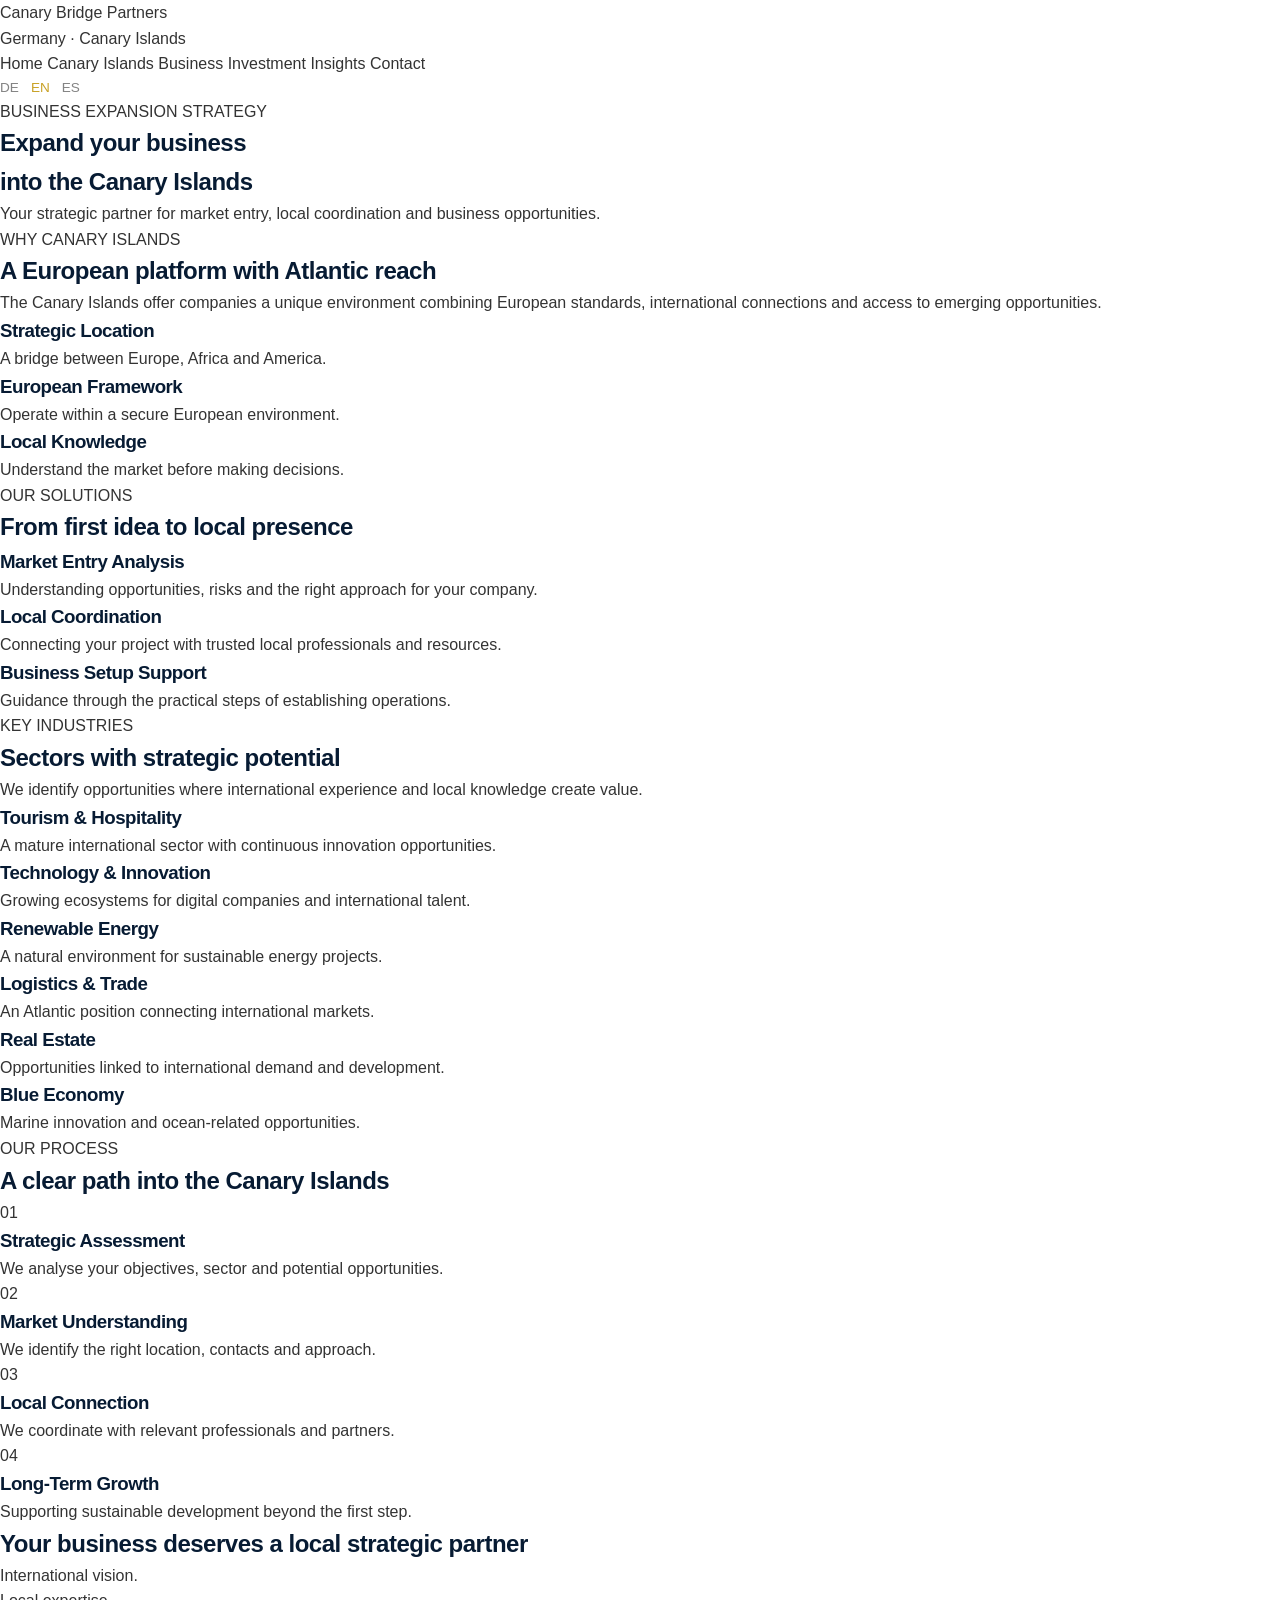
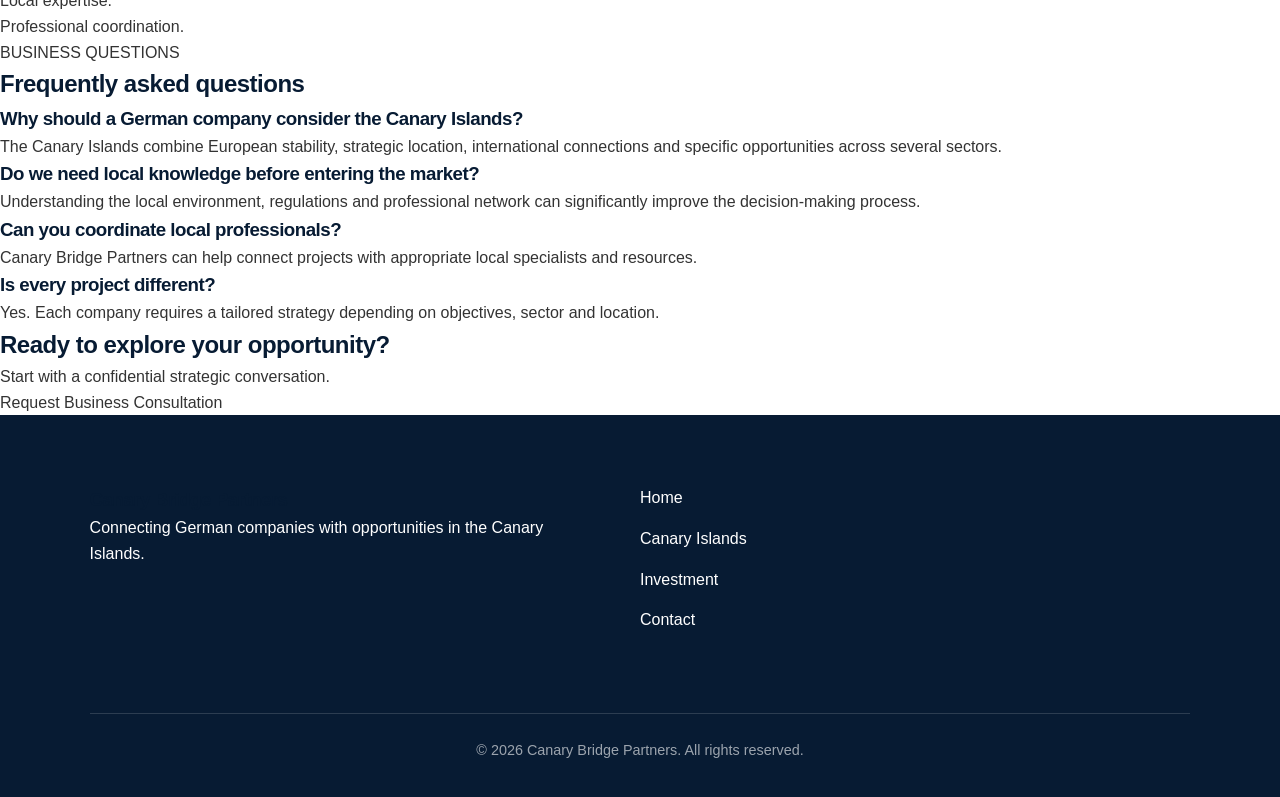
<file: business.html>
<!DOCTYPE html>

<html lang="en">


<head>

<meta charset="UTF-8">

<meta name="viewport" content="width=device-width, initial-scale=1.0">


<title>
Business Expansion | Canary Bridge Partners
</title>


<meta name="description" content="
Strategic support for German companies expanding into the Canary Islands.
">


<link rel="stylesheet" href="styles.css">


</head>



<body>



<header class="main-header">


<div class="logo-area">

<div class="logo">
Canary Bridge Partners
</div>


<div class="tagline">
Germany · Canary Islands
</div>


</div>




<nav class="main-nav">


<a href="index.html">
Home
</a>


<a href="canary-islands.html">
Canary Islands
</a>


<a href="business.html">
Business
</a>


<a href="investment.html">
Investment
</a>


<a href="insights.html">
Insights
</a>


<a href="contact.html">
Contact
</a>


</nav>




<div class="language-selector">

<span>
DE
</span>

<span class="active">
EN
</span>

<span>
ES
</span>


</div>


</header>








<!-- BUSINESS HERO -->


<section class="internal-hero business-hero">


<div class="internal-overlay"></div>


<div class="internal-content">


<p class="hero-label">
BUSINESS EXPANSION STRATEGY
</p>


<h1>

Expand your business
<br>
into the Canary Islands

</h1>


<p>

Your strategic partner for market entry, local coordination and business opportunities.

</p>


</div>


</section>








<!-- INTRO -->


<section class="strategic-intro">


<div class="section-header">


<p class="section-label">
WHY CANARY ISLANDS
</p>


<h2>

A European platform with Atlantic reach

</h2>


<p>

The Canary Islands offer companies a unique environment combining European standards, international connections and access to emerging opportunities.

</p>


</div>






<div class="advantages-grid">



<div class="advantage-card">

<h3>
Strategic Location
</h3>

<p>
A bridge between Europe, Africa and America.
</p>

</div>




<div class="advantage-card">

<h3>
European Framework
</h3>

<p>
Operate within a secure European environment.
</p>

</div>




<div class="advantage-card">

<h3>
Local Knowledge
</h3>

<p>
Understand the market before making decisions.
</p>

</div>



</div>



</section>








<!-- SOLUTIONS -->


<section class="solutions-business">


<div class="section-header">


<p class="section-label">
OUR SOLUTIONS
</p>


<h2>

From first idea to local presence

</h2>


</div>





<div class="solution-grid">



<div class="solution">

<h3>
Market Entry Analysis
</h3>


<p>
Understanding opportunities, risks and the right approach for your company.
</p>

</div>




<div class="solution">

<h3>
Local Coordination
</h3>


<p>
Connecting your project with trusted local professionals and resources.
</p>

</div>




<div class="solution">

<h3>
Business Setup Support
</h3>


<p>
Guidance through the practical steps of establishing operations.
</p>

</div>



</div>


</section>
  <!-- BUSINESS SECTORS -->


<section class="business-sectors">


<div class="section-header">


<p class="section-label">
KEY INDUSTRIES
</p>


<h2>
Sectors with strategic potential
</h2>


<p>
We identify opportunities where international experience and local knowledge create value.
</p>


</div>





<div class="industry-grid">



<div class="industry-card">

<h3>
Tourism & Hospitality
</h3>

<p>
A mature international sector with continuous innovation opportunities.
</p>

</div>




<div class="industry-card">

<h3>
Technology & Innovation
</h3>

<p>
Growing ecosystems for digital companies and international talent.
</p>

</div>




<div class="industry-card">

<h3>
Renewable Energy
</h3>

<p>
A natural environment for sustainable energy projects.
</p>

</div>




<div class="industry-card">

<h3>
Logistics & Trade
</h3>

<p>
An Atlantic position connecting international markets.
</p>

</div>




<div class="industry-card">

<h3>
Real Estate
</h3>

<p>
Opportunities linked to international demand and development.
</p>

</div>




<div class="industry-card">

<h3>
Blue Economy
</h3>

<p>
Marine innovation and ocean-related opportunities.
</p>

</div>



</div>


</section>








<!-- EXPANSION PROCESS -->


<section class="method-section">


<div class="section-header">


<p class="section-label">
OUR PROCESS
</p>


<h2>
A clear path into the Canary Islands
</h2>


</div>






<div class="timeline">



<div class="timeline-item">


<div class="timeline-number">
01
</div>


<div>

<h3>
Strategic Assessment
</h3>


<p>
We analyse your objectives, sector and potential opportunities.
</p>


</div>


</div>





<div class="timeline-item">


<div class="timeline-number">
02
</div>


<div>

<h3>
Market Understanding
</h3>


<p>
We identify the right location, contacts and approach.
</p>


</div>


</div>





<div class="timeline-item">


<div class="timeline-number">
03
</div>


<div>

<h3>
Local Connection
</h3>


<p>
We coordinate with relevant professionals and partners.
</p>


</div>


</div>





<div class="timeline-item">


<div class="timeline-number">
04
</div>


<div>

<h3>
Long-Term Growth
</h3>


<p>
Supporting sustainable development beyond the first step.
</p>


</div>


</div>



</div>



</section>
  <!-- BUSINESS TRUST SECTION -->


<section class="trust-message">


<h2>
Your business deserves
a local strategic partner
</h2>


<p>

International vision.
<br>
Local expertise.
<br>
Professional coordination.

</p>


</section>








<!-- BUSINESS FAQ -->


<section class="faq-section">


<div class="section-header">


<p class="section-label">
BUSINESS QUESTIONS
</p>


<h2>
Frequently asked questions
</h2>


</div>





<div class="faq-container">



<div class="faq-item">

<h3>
Why should a German company consider the Canary Islands?
</h3>


<p>
The Canary Islands combine European stability, strategic location, international connections and specific opportunities across several sectors.
</p>


</div>





<div class="faq-item">

<h3>
Do we need local knowledge before entering the market?
</h3>


<p>
Understanding the local environment, regulations and professional network can significantly improve the decision-making process.
</p>


</div>





<div class="faq-item">

<h3>
Can you coordinate local professionals?
</h3>


<p>
Canary Bridge Partners can help connect projects with appropriate local specialists and resources.
</p>


</div>





<div class="faq-item">

<h3>
Is every project different?
</h3>


<p>
Yes. Each company requires a tailored strategy depending on objectives, sector and location.
</p>


</div>



</div>


</section>








<!-- BUSINESS CTA -->


<section class="final-cta">


<h2>
Ready to explore your opportunity?
</h2>


<p>
Start with a confidential strategic conversation.
</p>


<a href="contact.html">

Request Business Consultation

</a>


</section>








<!-- FOOTER -->


<footer class="main-footer">


<div>


<h3>
Canary Bridge Partners
</h3>


<p>
Connecting German companies with opportunities in the Canary Islands.
</p>


</div>





<div class="footer-links">


<a href="index.html">
Home
</a>


<a href="canary-islands.html">
Canary Islands
</a>


<a href="investment.html">
Investment
</a>


<a href="contact.html">
Contact
</a>


</div>





<p class="copyright">

© 2026 Canary Bridge Partners. All rights reserved.

</p>



</footer>





<script src="app.js"></script>


</body>

</html>
</file>
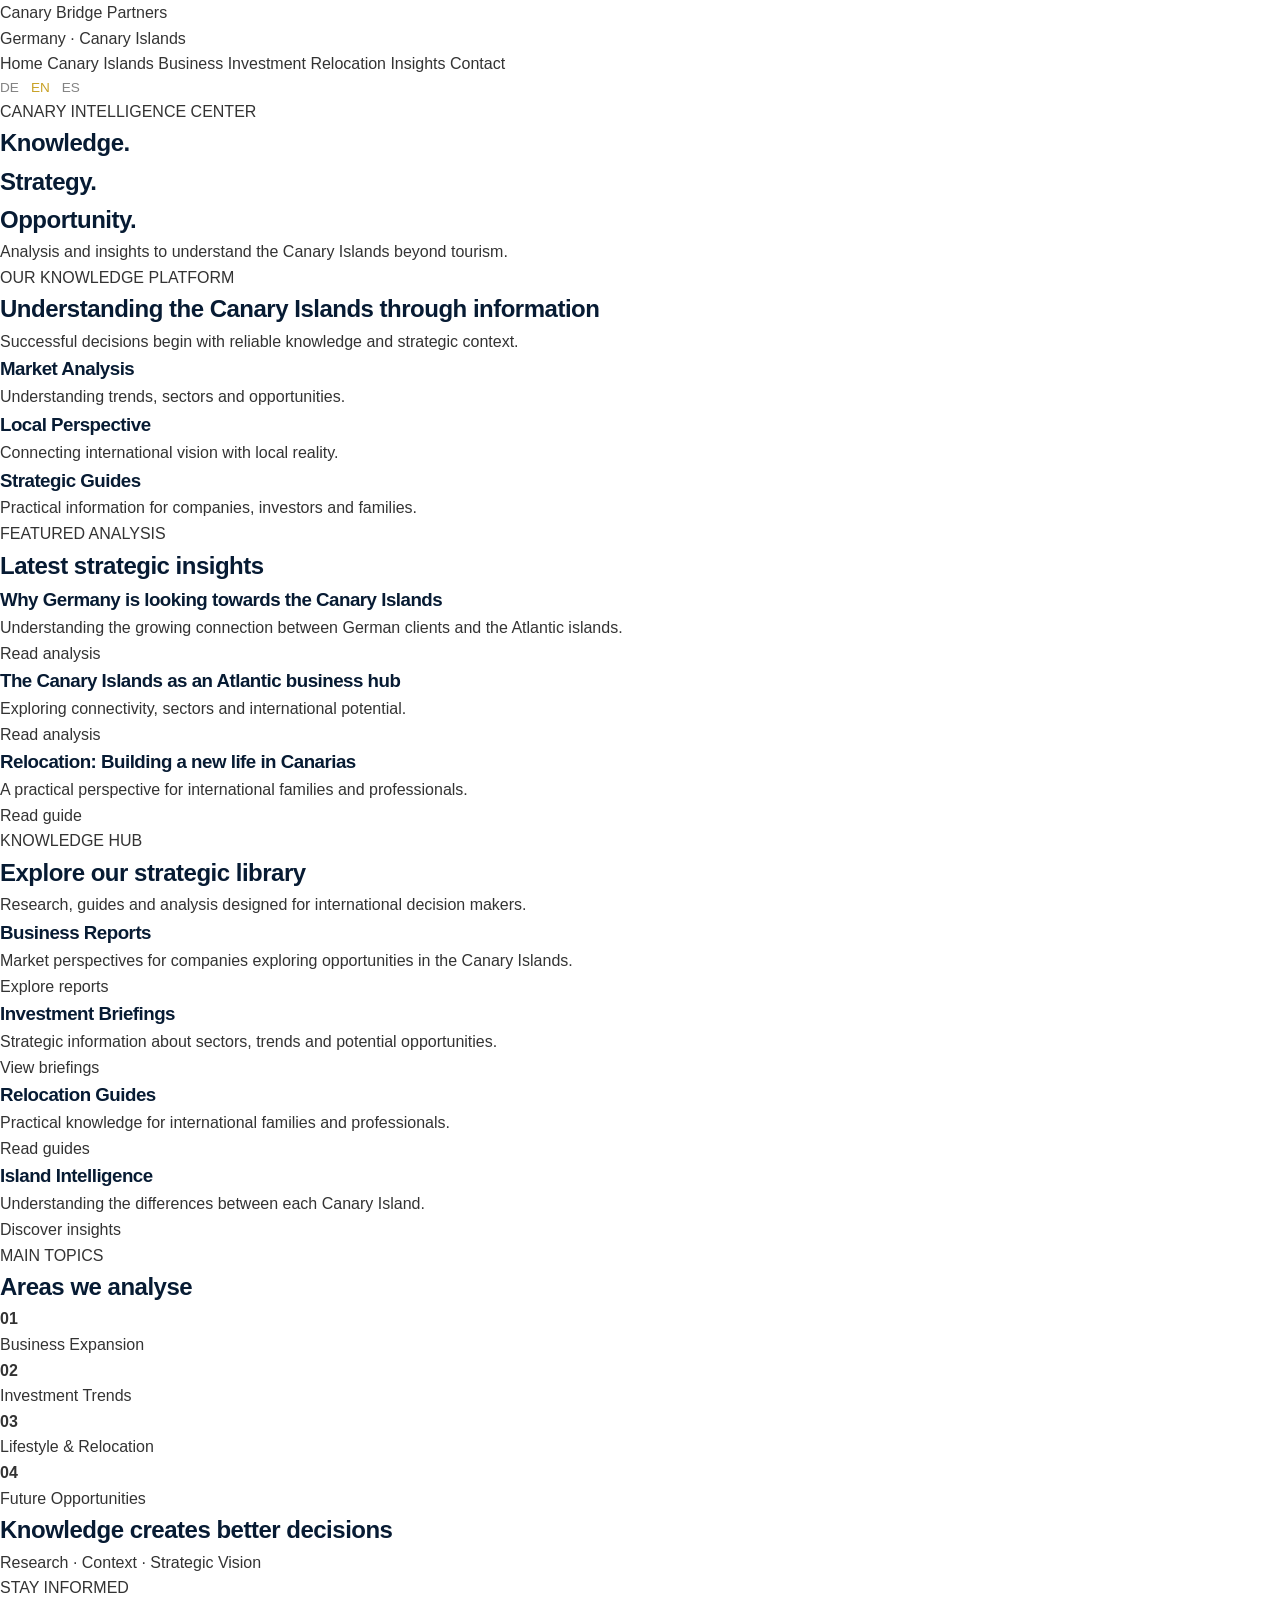
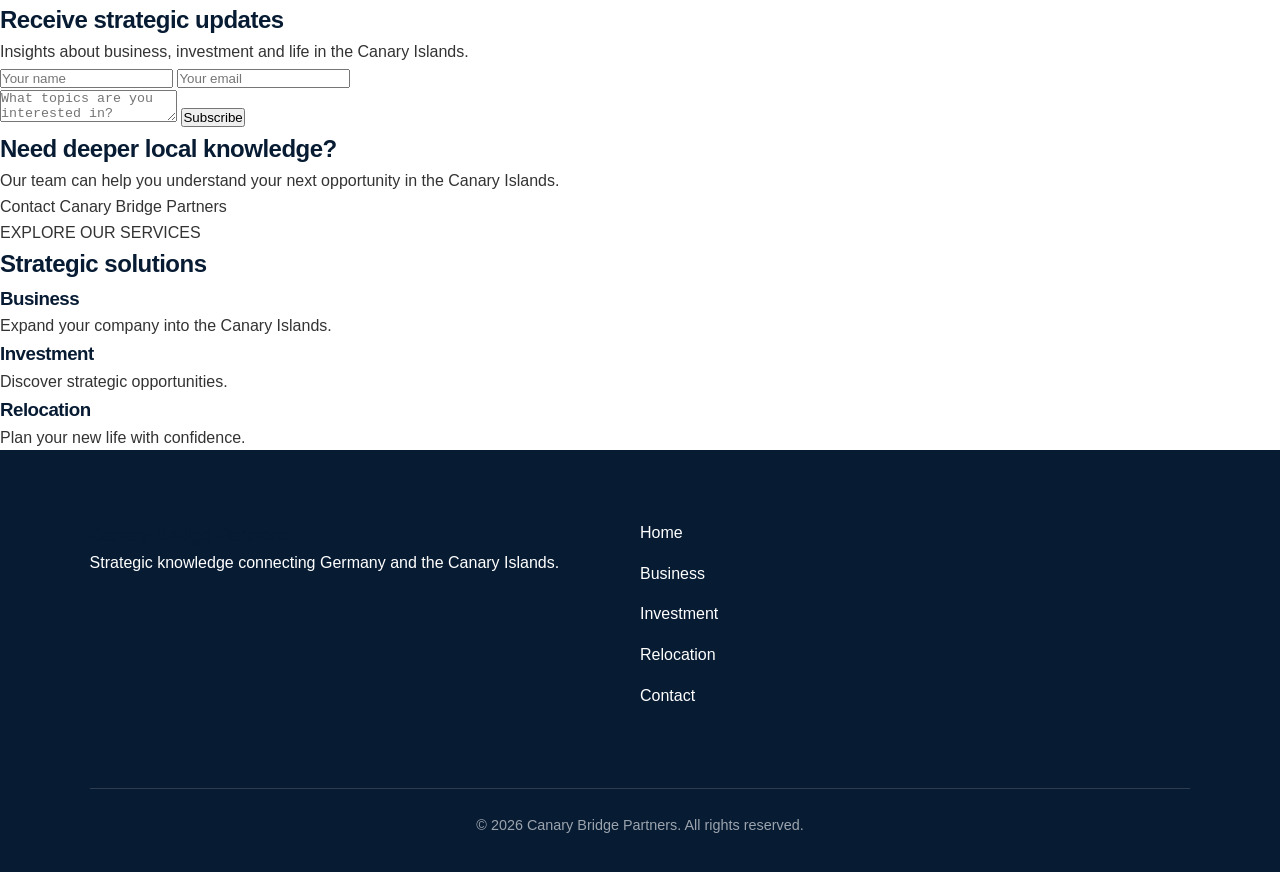
<file: insights.html>
<!DOCTYPE html>

<html lang="en">


<head>

<meta charset="UTF-8">

<meta name="viewport" content="width=device-width, initial-scale=1.0">


<title>
Insights | Canary Bridge Partners
</title>


<meta name="description" content="
Strategic insights, guides and analysis about the Canary Islands.
">


<link rel="stylesheet" href="styles.css">


</head>



<body>




<header class="main-header">


<div class="logo-area">

<div class="logo">
Canary Bridge Partners
</div>


<div class="tagline">
Germany · Canary Islands
</div>


</div>




<nav class="main-nav">


<a href="index.html">
Home
</a>


<a href="canary-islands.html">
Canary Islands
</a>


<a href="business.html">
Business
</a>


<a href="investment.html">
Investment
</a>


<a href="relocation.html">
Relocation
</a>


<a href="insights.html">
Insights
</a>


<a href="contact.html">
Contact
</a>


</nav>




<div class="language-selector">

<span>
DE
</span>

<span class="active">
EN
</span>

<span>
ES
</span>

</div>


</header>








<!-- INSIGHTS HERO -->


<section class="internal-hero insights-hero">


<div class="internal-overlay"></div>



<div class="internal-content">


<p class="hero-label">
CANARY INTELLIGENCE CENTER
</p>



<h1>

Knowledge.
<br>
Strategy.
<br>
Opportunity.

</h1>



<p>

Analysis and insights to understand the Canary Islands beyond tourism.

</p>


</div>


</section>








<!-- INTRODUCTION -->


<section class="strategic-intro">


<div class="section-header">


<p class="section-label">
OUR KNOWLEDGE PLATFORM
</p>



<h2>

Understanding the Canary Islands through information

</h2>



<p>

Successful decisions begin with reliable knowledge and strategic context.

</p>


</div>






<div class="advantages-grid">



<div class="advantage-card">


<h3>
Market Analysis
</h3>


<p>

Understanding trends, sectors and opportunities.

</p>


</div>





<div class="advantage-card">


<h3>
Local Perspective
</h3>


<p>

Connecting international vision with local reality.

</p>


</div>





<div class="advantage-card">


<h3>
Strategic Guides
</h3>


<p>

Practical information for companies, investors and families.

</p>


</div>



</div>


</section>








<!-- FEATURED INSIGHTS -->


<section class="insights-center">


<div class="section-header">


<p class="section-label">
FEATURED ANALYSIS
</p>


<h2>
Latest strategic insights
</h2>


</div>




<div class="insights-grid">



<article>


<h3>
Why Germany is looking towards the Canary Islands
</h3>


<p>

Understanding the growing connection between German clients and the Atlantic islands.

</p>


<a href="#">
Read analysis
</a>


</article>





<article>


<h3>
The Canary Islands as an Atlantic business hub
</h3>


<p>

Exploring connectivity, sectors and international potential.

</p>


<a href="#">
Read analysis
</a>


</article>





<article>


<h3>
Relocation: Building a new life in Canarias
</h3>


<p>

A practical perspective for international families and professionals.

</p>


<a href="#">
Read guide
</a>


</article>



</div>


</section>
  <!-- KNOWLEDGE LIBRARY -->


<section class="knowledge-library">


<div class="section-header">


<p class="section-label">
KNOWLEDGE HUB
</p>


<h2>
Explore our strategic library
</h2>


<p>
Research, guides and analysis designed for international decision makers.
</p>


</div>






<div class="industry-grid">



<div class="industry-card">


<h3>
Business Reports
</h3>


<p>

Market perspectives for companies exploring opportunities in the Canary Islands.

</p>


<a href="#">
Explore reports
</a>


</div>





<div class="industry-card">


<h3>
Investment Briefings
</h3>


<p>

Strategic information about sectors, trends and potential opportunities.

</p>


<a href="#">
View briefings
</a>


</div>





<div class="industry-card">


<h3>
Relocation Guides
</h3>


<p>

Practical knowledge for international families and professionals.

</p>


<a href="#">
Read guides
</a>


</div>





<div class="industry-card">


<h3>
Island Intelligence
</h3>


<p>

Understanding the differences between each Canary Island.

</p>


<a href="#">
Discover insights
</a>


</div>



</div>


</section>








<!-- STRATEGIC TOPICS -->


<section class="strategic-data">


<div class="section-header">


<p class="section-label">
MAIN TOPICS
</p>


<h2>
Areas we analyse
</h2>


</div>





<div class="data-grid">



<div class="data-card">


<strong>
01
</strong>


<p>
Business Expansion
</p>


</div>





<div class="data-card">


<strong>
02
</strong>


<p>
Investment Trends
</p>


</div>





<div class="data-card">


<strong>
03
</strong>


<p>
Lifestyle & Relocation
</p>


</div>





<div class="data-card">


<strong>
04
</strong>


<p>
Future Opportunities
</p>


</div>



</div>


</section>








<!-- AUTHORITY MESSAGE -->


<section class="trust-message">


<h2>
Knowledge creates better decisions
</h2>


<p>
Research · Context · Strategic Vision
</p>


</section>
  <!-- NEWSLETTER SECTION -->


<section class="contact-section">


<div class="section-header">


<p class="section-label">
STAY INFORMED
</p>


<h2>
Receive strategic updates
</h2>


<p>
Insights about business, investment and life in the Canary Islands.
</p>


</div>





<form class="premium-form">


<div class="form-row">


<input 
type="text"
placeholder="Your name"
>



<input 
type="email"
placeholder="Your email"
>


</div>




<textarea placeholder="What topics are you interested in?"></textarea>




<button type="submit">
Subscribe
</button>



</form>



</section>








<!-- FINAL CONSULTATION -->


<section class="final-cta">


<h2>
Need deeper local knowledge?
</h2>


<p>
Our team can help you understand your next opportunity in the Canary Islands.
</p>



<a href="contact.html">

Contact Canary Bridge Partners

</a>



</section>








<!-- RELATED AREAS -->


<section class="related-services">


<div class="section-header">


<p class="section-label">
EXPLORE OUR SERVICES
</p>


<h2>
Strategic solutions
</h2>


</div>





<div class="related-grid">



<a href="business.html" class="related-card">


<h3>
Business
</h3>


<p>
Expand your company into the Canary Islands.
</p>


</a>





<a href="investment.html" class="related-card">


<h3>
Investment
</h3>


<p>
Discover strategic opportunities.
</p>


</a>





<a href="relocation.html" class="related-card">


<h3>
Relocation
</h3>


<p>
Plan your new life with confidence.
</p>


</a>



</div>


</section>








<!-- FOOTER -->


<footer class="main-footer">


<div>


<h3>
Canary Bridge Partners
</h3>


<p>
Strategic knowledge connecting Germany and the Canary Islands.
</p>


</div>





<div class="footer-links">


<a href="index.html">
Home
</a>


<a href="business.html">
Business
</a>


<a href="investment.html">
Investment
</a>


<a href="relocation.html">
Relocation
</a>


<a href="contact.html">
Contact
</a>


</div>





<p class="copyright">

© 2026 Canary Bridge Partners. All rights reserved.

</p>



</footer>





<script src="app.js"></script>


</body>

</html>
</file>
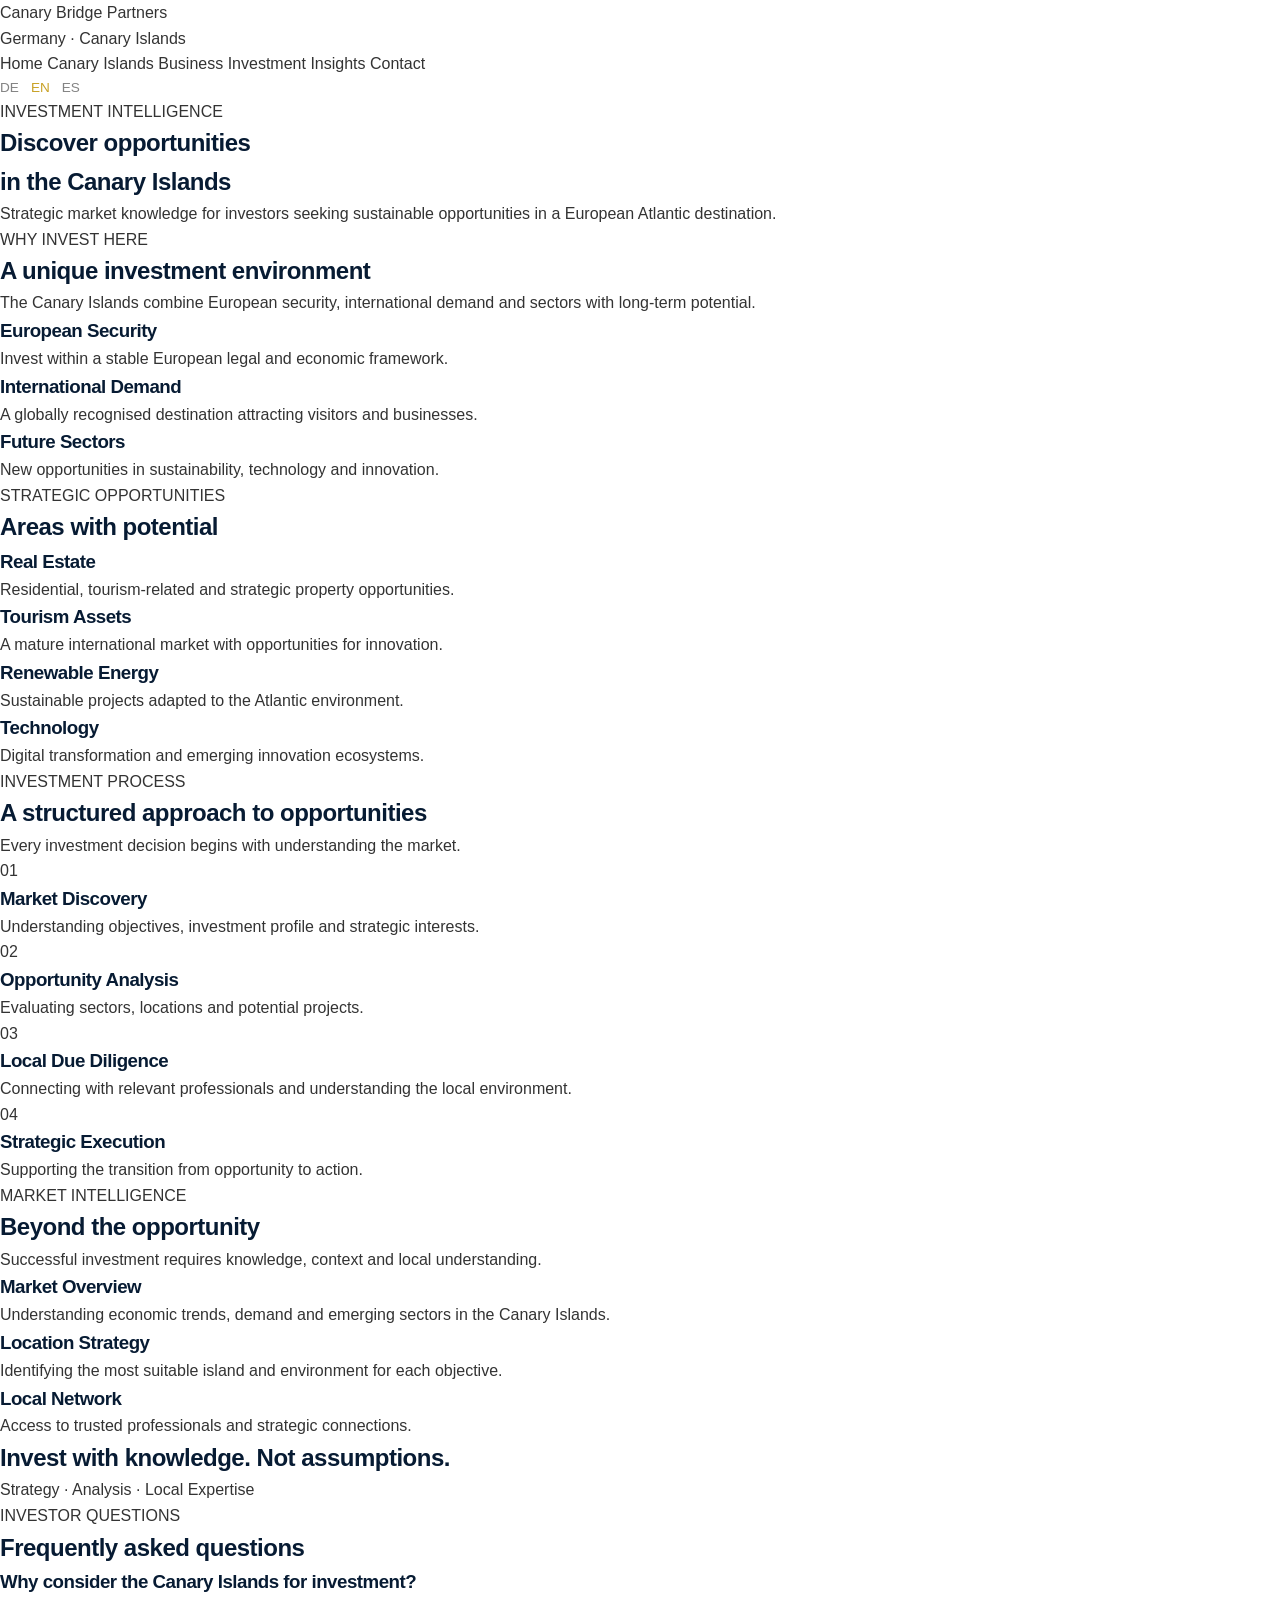
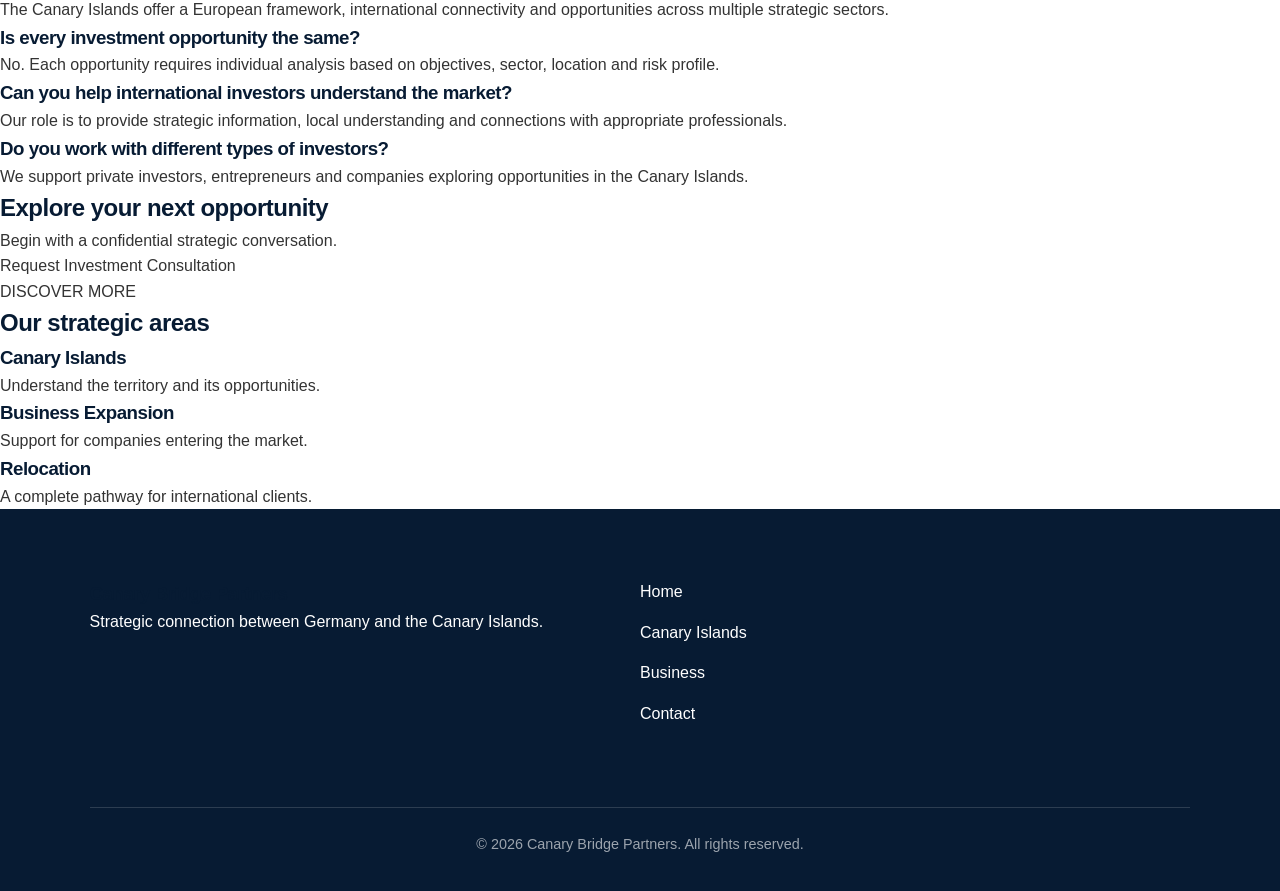
<file: investment.html>
<!DOCTYPE html>

<html lang="en">


<head>

<meta charset="UTF-8">

<meta name="viewport" content="width=device-width, initial-scale=1.0">


<title>
Investment Opportunities | Canary Bridge Partners
</title>


<meta name="description" content="
Strategic investment opportunities and market intelligence in the Canary Islands.
">


<link rel="stylesheet" href="styles.css">


</head>



<body>




<header class="main-header">


<div class="logo-area">

<div class="logo">
Canary Bridge Partners
</div>


<div class="tagline">
Germany · Canary Islands
</div>


</div>




<nav class="main-nav">


<a href="index.html">
Home
</a>


<a href="canary-islands.html">
Canary Islands
</a>


<a href="business.html">
Business
</a>


<a href="investment.html">
Investment
</a>


<a href="insights.html">
Insights
</a>


<a href="contact.html">
Contact
</a>


</nav>




<div class="language-selector">


<span>
DE
</span>


<span class="active">
EN
</span>


<span>
ES
</span>


</div>



</header>








<!-- INVESTMENT HERO -->


<section class="internal-hero investment-hero">


<div class="internal-overlay"></div>



<div class="internal-content">


<p class="hero-label">
INVESTMENT INTELLIGENCE
</p>



<h1>

Discover opportunities
<br>
in the Canary Islands

</h1>




<p>

Strategic market knowledge for investors seeking sustainable opportunities in a European Atlantic destination.

</p>



</div>


</section>








<!-- INVESTMENT INTRO -->


<section class="strategic-intro">


<div class="section-header">


<p class="section-label">
WHY INVEST HERE
</p>



<h2>

A unique investment environment

</h2>



<p>

The Canary Islands combine European security, international demand and sectors with long-term potential.

</p>


</div>






<div class="advantages-grid">



<div class="advantage-card">


<h3>
European Security
</h3>


<p>
Invest within a stable European legal and economic framework.
</p>


</div>





<div class="advantage-card">


<h3>
International Demand
</h3>


<p>
A globally recognised destination attracting visitors and businesses.
</p>


</div>





<div class="advantage-card">


<h3>
Future Sectors
</h3>


<p>
New opportunities in sustainability, technology and innovation.
</p>


</div>



</div>


</section>








<!-- INVESTMENT AREAS -->


<section class="investment-areas">


<div class="section-header">


<p class="section-label">
STRATEGIC OPPORTUNITIES
</p>


<h2>
Areas with potential
</h2>


</div>





<div class="industry-grid">



<div class="industry-card">


<h3>
Real Estate
</h3>


<p>
Residential, tourism-related and strategic property opportunities.
</p>


</div>





<div class="industry-card">


<h3>
Tourism Assets
</h3>


<p>
A mature international market with opportunities for innovation.
</p>


</div>




<div class="industry-card">


<h3>
Renewable Energy
</h3>


<p>
Sustainable projects adapted to the Atlantic environment.
</p>


</div>




<div class="industry-card">


<h3>
Technology
</h3>


<p>
Digital transformation and emerging innovation ecosystems.
</p>


</div>



</div>


</section>
  <!-- INVESTOR PROCESS -->


<section class="method-section">


<div class="section-header">


<p class="section-label">
INVESTMENT PROCESS
</p>


<h2>
A structured approach to opportunities
</h2>


<p>
Every investment decision begins with understanding the market.
</p>


</div>





<div class="timeline">



<div class="timeline-item">


<div class="timeline-number">
01
</div>


<div>


<h3>
Market Discovery
</h3>


<p>
Understanding objectives, investment profile and strategic interests.
</p>


</div>


</div>





<div class="timeline-item">


<div class="timeline-number">
02
</div>


<div>


<h3>
Opportunity Analysis
</h3>


<p>
Evaluating sectors, locations and potential projects.
</p>


</div>


</div>





<div class="timeline-item">


<div class="timeline-number">
03
</div>


<div>


<h3>
Local Due Diligence
</h3>


<p>
Connecting with relevant professionals and understanding the local environment.
</p>


</div>


</div>





<div class="timeline-item">


<div class="timeline-number">
04
</div>


<div>


<h3>
Strategic Execution
</h3>


<p>
Supporting the transition from opportunity to action.
</p>


</div>


</div>



</div>


</section>









<!-- INVESTMENT INTELLIGENCE -->


<section class="insights-center">


<div class="section-header">


<p class="section-label">
MARKET INTELLIGENCE
</p>


<h2>
Beyond the opportunity
</h2>


<p>
Successful investment requires knowledge, context and local understanding.
</p>


</div>






<div class="insights-grid">



<article>


<h3>
Market Overview
</h3>


<p>
Understanding economic trends, demand and emerging sectors in the Canary Islands.
</p>


</article>





<article>


<h3>
Location Strategy
</h3>


<p>
Identifying the most suitable island and environment for each objective.
</p>


</article>





<article>


<h3>
Local Network
</h3>


<p>
Access to trusted professionals and strategic connections.
</p>


</article>



</div>



</section>






<!-- INVESTMENT PRINCIPLES -->


<section class="trust-message">


<h2>
Invest with knowledge.
Not assumptions.
</h2>


<p>
Strategy · Analysis · Local Expertise
</p>


</section>
  <!-- INVESTMENT FAQ -->


<section class="faq-section">


<div class="section-header">


<p class="section-label">
INVESTOR QUESTIONS
</p>


<h2>
Frequently asked questions
</h2>


</div>




<div class="faq-container">



<div class="faq-item">

<h3>
Why consider the Canary Islands for investment?
</h3>


<p>
The Canary Islands offer a European framework, international connectivity and opportunities across multiple strategic sectors.
</p>


</div>





<div class="faq-item">

<h3>
Is every investment opportunity the same?
</h3>


<p>
No. Each opportunity requires individual analysis based on objectives, sector, location and risk profile.
</p>


</div>





<div class="faq-item">

<h3>
Can you help international investors understand the market?
</h3>


<p>
Our role is to provide strategic information, local understanding and connections with appropriate professionals.
</p>


</div>





<div class="faq-item">

<h3>
Do you work with different types of investors?
</h3>


<p>
We support private investors, entrepreneurs and companies exploring opportunities in the Canary Islands.
</p>


</div>



</div>


</section>








<!-- PRIVATE CONSULTATION -->


<section class="final-cta">


<h2>
Explore your next opportunity
</h2>


<p>
Begin with a confidential strategic conversation.
</p>



<a href="contact.html">

Request Investment Consultation

</a>



</section>








<!-- RELATED AREAS -->


<section class="related-services">


<div class="section-header">


<p class="section-label">
DISCOVER MORE
</p>


<h2>
Our strategic areas
</h2>


</div>




<div class="related-grid">



<a href="canary-islands.html" class="related-card">


<h3>
Canary Islands
</h3>


<p>
Understand the territory and its opportunities.
</p>


</a>





<a href="business.html" class="related-card">


<h3>
Business Expansion
</h3>


<p>
Support for companies entering the market.
</p>


</a>





<a href="relocation.html" class="related-card">


<h3>
Relocation
</h3>


<p>
A complete pathway for international clients.
</p>


</a>



</div>



</section>








<!-- FOOTER -->


<footer class="main-footer">


<div>


<h3>
Canary Bridge Partners
</h3>


<p>
Strategic connection between Germany and the Canary Islands.
</p>


</div>





<div class="footer-links">


<a href="index.html">
Home
</a>


<a href="canary-islands.html">
Canary Islands
</a>


<a href="business.html">
Business
</a>


<a href="contact.html">
Contact
</a>


</div>





<p class="copyright">

© 2026 Canary Bridge Partners. All rights reserved.

</p>



</footer>





<script src="app.js"></script>


</body>

</html>
</file>
<file: styles.css>
/* =====================================
CANARY BRIDGE PARTNERS V9 PREMIUM
GLOBAL STYLE
===================================== */


:root {

--cbp-navy: #071b33;

--cbp-blue: #0d3b66;

--cbp-gold: #c9a227;

--cbp-sand: #d8c3a5;

--cbp-light: #f7f5f1;

--cbp-white: #ffffff;

--cbp-text: #1c1c1c;

--cbp-shadow: 0 20px 50px rgba(0,0,0,0.12);

--cbp-radius: 18px;

}





/* RESET */


* {

margin:0;

padding:0;

box-sizing:border-box;

}





html {

scroll-behavior:smooth;

}





body {

font-family:

"Inter",
"Segoe UI",
Arial,
sans-serif;

background:

var(--cbp-light);

color:

var(--cbp-text);

line-height:1.6;

}





img {

max-width:100%;

display:block;

}





a {

text-decoration:none;

color:inherit;

}





/* =====================================
HEADER
===================================== */


.cbp-header {


width:100%;

display:flex;

justify-content:space-between;

align-items:center;

padding:25px 7%;


background:

rgba(7,27,51,0.96);


color:

var(--cbp-white);


position:relative;

z-index:10;


}





.cbp-brand h2 {


font-size:1.7rem;

font-weight:700;

letter-spacing:.5px;


}





.cbp-brand span {


display:block;

font-size:.85rem;

color:

var(--cbp-gold);

margin-top:4px;


}





.cbp-navigation {


display:flex;

gap:30px;

align-items:center;


}





.cbp-navigation a {


font-size:.95rem;

color:white;

transition:.3s;


}





.cbp-navigation a:hover {


color:

var(--cbp-gold);


}





.language-selector {


display:flex;

gap:12px;

font-size:.85rem;


}





.language-selector span {


opacity:.6;

cursor:pointer;


}





.language-selector .active {


opacity:1;

color:

var(--cbp-gold);


}





.cbp-menu {


display:none;

background:none;

border:none;

font-size:2rem;

color:white;

cursor:pointer;


}





/* =====================================
HERO
===================================== */


.cbp-hero {


min-height:

90vh;


position:relative;


display:flex;

align-items:center;

justify-content:center;


overflow:hidden;


color:white;


}





.cbp-hero-background {


position:absolute;

inset:0;


background:

linear-gradient(

90deg,

rgba(7,27,51,.92),

rgba(7,27,51,.55)

),

url("images/canarias-hero.jpg");


background-size:cover;

background-position:center;


z-index:0;


}





.cbp-hero-content {


position:relative;

z-index:1;


max-width:900px;


text-align:center;


padding:80px 25px;


}





.cbp-tag {


color:

var(--cbp-gold);


font-size:.9rem;


letter-spacing:2px;


font-weight:600;


margin-bottom:25px;


}





.cbp-hero h1 {


font-size:

clamp(2.5rem,5vw,4.5rem);


line-height:1.1;


margin-bottom:25px;


font-weight:800;


}





.cbp-intro {


font-size:1.2rem;


max-width:750px;


margin:0 auto 40px;


color:

rgba(255,255,255,.9);


}
/* =====================================
SECTION STRUCTURE
===================================== */


.cbp-section-title {

text-align:center;

max-width:850px;

margin:0 auto 60px;

padding:0 20px;

}



.cbp-section-title span {

display:block;

font-size:.85rem;

letter-spacing:2px;

font-weight:700;

color:var(--cbp-gold);

margin-bottom:15px;

}



.cbp-section-title h2 {

font-size:clamp(2rem,4vw,3rem);

color:var(--cbp-navy);

margin-bottom:20px;

line-height:1.2;

}



.cbp-section-title p {

font-size:1.1rem;

color:#555;

}





/* =====================================
TRUST VALUES
===================================== */


.cbp-trust-intro,
.cbp-services,
.cbp-canarias,
.cbp-resources,
.cbp-trust,
.cbp-contact-cta {

padding:100px 7%;

}





.cbp-values-grid {


display:grid;

grid-template-columns:repeat(3,1fr);

gap:30px;


}



.cbp-value-card {


background:white;

padding:40px 30px;

border-radius:var(--cbp-radius);

box-shadow:var(--cbp-shadow);

text-align:center;

transition:.35s;


}



.cbp-value-card:hover {


transform:translateY(-8px);


}





.cbp-icon {


font-size:2.5rem;

margin-bottom:20px;


}





.cbp-value-card h3 {


color:var(--cbp-navy);

font-size:1.4rem;

margin-bottom:15px;


}





/* =====================================
PATH CARDS
===================================== */


.cbp-path-grid {


display:grid;

grid-template-columns:repeat(2,1fr);

gap:35px;


}





.cbp-path-card {


background:white;

padding:45px 35px;

border-radius:var(--cbp-radius);

box-shadow:var(--cbp-shadow);

transition:.35s;


}



.cbp-path-card:hover {


transform:translateY(-10px);


}





.cbp-path-card h3 {


font-size:1.6rem;

color:var(--cbp-navy);

margin-bottom:15px;


}





.cbp-path-card a {


display:inline-block;

margin-top:25px;

color:var(--cbp-gold);

font-weight:700;


}





/* =====================================
SERVICES GRID
===================================== */


.cbp-services-grid {


display:grid;

grid-template-columns:repeat(3,1fr);

gap:30px;


}





.cbp-service-card {


background:white;

padding:35px 30px;

border-radius:var(--cbp-radius);

box-shadow:var(--cbp-shadow);

transition:.35s;


}





.cbp-service-card:hover {


transform:translateY(-8px);


}





.cbp-service-card h3 {


color:var(--cbp-navy);

font-size:1.35rem;

margin-bottom:15px;


}





.cbp-service-card p {


color:#555;

}





/* =====================================
ISLAND CARDS
===================================== */


.cbp-islands-grid {


display:grid;

grid-template-columns:repeat(3,1fr);

gap:30px;


}





.cbp-island-card {


min-height:250px;

background:

linear-gradient(

rgba(7,27,51,.55),

rgba(7,27,51,.75)

),

url("images/island.jpg");


background-size:cover;

background-position:center;


border-radius:var(--cbp-radius);

padding:35px;

display:flex;

flex-direction:column;

justify-content:end;


color:white;

box-shadow:var(--cbp-shadow);


}



.cbp-island-card h3 {


font-size:2rem;

margin-bottom:10px;


}
/* =====================================
RESOURCES
===================================== */


.cbp-resource-grid {

display:grid;

grid-template-columns:repeat(3,1fr);

gap:30px;

}





.cbp-resource-card {


background:white;

padding:35px 30px;

border-radius:var(--cbp-radius);

box-shadow:var(--cbp-shadow);

transition:.35s;


}





.cbp-resource-card:hover {


transform:translateY(-8px);


}





.cbp-resource-card h3 {


color:var(--cbp-navy);

font-size:1.4rem;

margin-bottom:15px;


}





/* =====================================
TRUST SECTION
===================================== */


.cbp-trust {


background:

linear-gradient(

135deg,

var(--cbp-navy),

var(--cbp-blue)

);


color:white;

padding:100px 7%;


text-align:center;


}





.cbp-trust h2 {


font-size:clamp(2rem,4vw,3rem);

max-width:900px;

margin:0 auto 25px;

line-height:1.2;


}





.cbp-trust p {


max-width:850px;

margin:auto;

font-size:1.15rem;

color:rgba(255,255,255,.85);


}





.cbp-trust-points {


display:grid;

grid-template-columns:repeat(3,1fr);

gap:30px;

margin-top:60px;


}





.cbp-trust-points div {


background:

rgba(255,255,255,.08);


padding:30px;

border-radius:var(--cbp-radius);


}





.cbp-trust-points strong {


display:block;

font-size:2rem;

color:var(--cbp-gold);


}





.cbp-trust-points span {


display:block;

font-size:1.3rem;

font-weight:700;

margin:10px 0;


}





/* =====================================
CONTACT CTA
===================================== */


.cbp-contact-cta {


padding:100px 7%;

text-align:center;


background:white;


}





.cbp-contact-cta h2 {


font-size:clamp(2rem,4vw,3rem);

color:var(--cbp-navy);

margin-bottom:20px;


}





.cbp-contact-cta p {


font-size:1.1rem;

margin-bottom:35px;

color:#555;


}





.cbp-contact-cta a {


display:inline-block;

padding:16px 35px;

border-radius:50px;


background:

var(--cbp-gold);


color:

var(--cbp-navy);


font-weight:700;


transition:.3s;


}





.cbp-contact-cta a:hover {


transform:translateY(-4px);


}





/* =====================================
BUTTONS
===================================== */


.cbp-actions {


display:flex;

justify-content:center;

gap:20px;

flex-wrap:wrap;


}





.cbp-button {


padding:16px 35px;

border-radius:50px;

font-weight:700;

transition:.3s;


}





.cbp-button.primary {


background:

var(--cbp-gold);

color:

var(--cbp-navy);


}





.cbp-button.secondary {


border:2px solid white;

color:white;


}





.cbp-button:hover {


transform:translateY(-5px);


}





/* =====================================
FINAL MESSAGE
===================================== */


.cbp-final-message {


padding:120px 7%;

background:

var(--cbp-light);

text-align:center;


}





.cbp-final-content {


max-width:850px;

margin:auto;


}





.cbp-final-content span {


color:

var(--cbp-gold);

letter-spacing:2px;

font-weight:700;


}





.cbp-final-content h2 {


font-size:clamp(2rem,4vw,3.2rem);

color:

var(--cbp-navy);

margin:20px 0;


}
/* =====================================
FOOTER PREMIUM
===================================== */


.main-footer {


background:

var(--cbp-navy);


color:white;


padding:70px 7% 35px;


display:grid;


grid-template-columns:2fr 1fr 1fr;


gap:40px;


}





.footer-brand h3 {


font-size:1.8rem;


margin-bottom:15px;


}





.footer-brand p {


color:rgba(255,255,255,.75);


}





.footer-links {


display:flex;


flex-direction:column;


gap:15px;


}





.footer-links a {


color:white;


transition:.3s;


}





.footer-links a:hover {


color:var(--cbp-gold);


}





.footer-location {


display:flex;


align-items:center;


justify-content:center;


gap:15px;


font-weight:700;


}





.footer-location span {


font-size:2rem;


color:var(--cbp-gold);


}





.copyright {


grid-column:1/-1;


text-align:center;


margin-top:40px;


padding-top:25px;


border-top:

1px solid rgba(255,255,255,.15);


font-size:.9rem;


color:rgba(255,255,255,.6);


}






/* =====================================
SMOOTH ANIMATIONS
===================================== */


.cbp-service-card,
.cbp-resource-card,
.cbp-value-card,
.cbp-path-card,
.cbp-island-card {


animation:

fadeUp .8s ease both;


}





@keyframes fadeUp {


from {


opacity:0;


transform:translateY(30px);


}


to {


opacity:1;


transform:translateY(0);


}


}






/* =====================================
GLOBAL PREMIUM DETAILS
===================================== */


section {


position:relative;


}





section::after {


content:"";


display:block;


clear:both;


}





h1,
h2,
h3 {


letter-spacing:-.5px;


}





::selection {


background:

var(--cbp-gold);


color:

var(--cbp-navy);


}
/* =====================================
RESPONSIVE MOBILE DESIGN
===================================== */


@media (max-width: 1000px) {


.cbp-navigation {

display:none;

}


.language-selector {

display:none;

}


.cbp-menu {

display:block;

}





.cbp-values-grid,
.cbp-services-grid,
.cbp-resource-grid,
.cbp-islands-grid {


grid-template-columns:repeat(2,1fr);


}





.cbp-trust-points {


grid-template-columns:repeat(2,1fr);


}





.main-footer {


grid-template-columns:1fr;


text-align:center;


}





.footer-location {


justify-content:center;


}



}





@media (max-width:700px) {


.cbp-header {


padding:20px 5%;


}





.cbp-brand h2 {


font-size:1.35rem;


}





.cbp-hero {


min-height:100vh;


}





.cbp-hero-content {


padding:60px 20px;


}





.cbp-hero h1 {


font-size:2.3rem;


}





.cbp-intro {


font-size:1rem;


}





.cbp-actions {


flex-direction:column;


align-items:center;


}





.cbp-button {


width:100%;


max-width:330px;


text-align:center;


}





.cbp-trust-intro,
.cbp-services,
.cbp-canarias,
.cbp-resources,
.cbp-trust,
.cbp-contact-cta {


padding:70px 5%;


}





.cbp-values-grid,
.cbp-path-grid,
.cbp-services-grid,
.cbp-resource-grid,
.cbp-islands-grid,
.cbp-trust-points {


grid-template-columns:1fr;


}





.cbp-path-card,
.cbp-service-card,
.cbp-resource-card,
.cbp-value-card {


padding:30px 25px;


}





.cbp-island-card {


min-height:220px;


}





.cbp-section-title h2 {


font-size:2rem;


}





.main-footer {


padding:60px 5% 30px;


}





}





/* =====================================
IMAGE PLACEHOLDER EFFECT
===================================== */


.cbp-hero-background {


background-attachment:

fixed;


}



@media(max-width:700px){


.cbp-hero-background {


background-attachment:

scroll;


}


}
/* =====================================
SERVICES PAGE PREMIUM V1
===================================== */


/* PAGE HERO */


.cbp-page-hero {


min-height:70vh;


display:flex;


align-items:center;


padding:120px 8%;


background:


linear-gradient(

90deg,

rgba(7,27,51,.95),

rgba(7,27,51,.65)

),

url("images/canarias-hero.jpg");


background-size:cover;


background-position:center;


color:white;


}




.cbp-page-hero div {


max-width:850px;


}





.cbp-page-hero h1 {


font-size:clamp(2.5rem,5vw,4rem);


line-height:1.1;


margin:25px 0;


}





.cbp-page-hero p {


font-size:1.2rem;


max-width:700px;


color:rgba(255,255,255,.9);


}





/* SERVICE CARDS */


.cbp-services .cbp-service-card {


min-height:260px;


display:flex;


flex-direction:column;


justify-content:center;


border-top:4px solid var(--cbp-gold);


}





.cbp-services .cbp-service-card:hover {


box-shadow:

0 25px 60px rgba(0,0,0,.15);


transform:translateY(-12px);


}





.cbp-services .cbp-service-card h3 {


font-size:1.5rem;


}





/* TRUST BLOCK SERVICES */


.cbp-trust {


margin-top:40px;


}





/* MOBILE */


@media(max-width:700px){


.cbp-page-hero {


min-height:60vh;


padding:90px 5%;


}



.cbp-page-hero h1 {


font-size:2.2rem;


}


}
/* =====================================
RELOCATION PAGE PREMIUM V1
===================================== */


.cbp-section {

padding:100px 8%;

}





.cbp-section .cbp-section-title {

max-width:850px;

margin:0 auto 60px;

}





.cbp-section .cbp-service-card {


background:white;

border-radius:24px;

padding:35px;

box-shadow:

0 15px 40px rgba(0,0,0,.08);


transition:.35s;


}





.cbp-section .cbp-service-card:hover {


transform:translateY(-10px);


box-shadow:

0 25px 60px rgba(0,0,0,.15);


}





.cbp-section .cbp-service-card h3 {


color:

#071b33;


margin-bottom:18px;


}





.cbp-section .cbp-service-card p {


color:#555;


line-height:1.7;


}





/* RELOCATION TRUST */


.cbp-trust {


padding:90px 8%;


text-align:center;


}





.cbp-trust h2 {


font-size:

clamp(2rem,4vw,3rem);


}





/* MOBILE */


@media(max-width:700px){


.cbp-section {


padding:70px 5%;


}


.cbp-section .cbp-service-card {


padding:25px;


}


}
/* =====================================
LIFE IN CANARIAS PREMIUM V1
===================================== */


.cbp-section{

padding:100px 8%;

}



.cbp-section-title{

max-width:900px;

margin:0 auto 60px;

text-align:center;

}



.cbp-section-title span{

color:#c9a227;

font-weight:700;

letter-spacing:2px;

}



.cbp-services-grid{

display:grid;

grid-template-columns:repeat(auto-fit,minmax(260px,1fr));

gap:30px;

}



.cbp-services-grid .cbp-service-card{

background:white;

border-radius:25px;

padding:35px;

box-shadow:

0 20px 45px rgba(0,0,0,.08);

transition:.35s;

border-bottom:4px solid #c9a227;

}



.cbp-services-grid .cbp-service-card:hover{

transform:translateY(-12px);

box-shadow:

0 30px 70px rgba(0,0,0,.15);

}



.cbp-services-grid h3{

font-size:1.5rem;

color:#071b33;

}



.cbp-services-grid p{

line-height:1.7;

color:#555;

}



/* CONTACT FINAL */

.cbp-contact-cta{

padding:100px 8%;

text-align:center;

background:#071b33;

color:white;

}



.cbp-contact-cta h2{

font-size:clamp(2rem,4vw,3rem);

}



.cbp-contact-cta a{

display:inline-block;

margin-top:30px;

padding:16px 35px;

background:#c9a227;

color:white;

border-radius:50px;

text-decoration:none;

font-weight:700;

}



/* MOBILE */

@media(max-width:700px){

.cbp-section{

padding:70px 5%;

}


.cbp-services-grid{

grid-template-columns:1fr;

}

}
/* =====================================
CONTACT PAGE PREMIUM V1
===================================== */


.contact-grid{

display:grid;

grid-template-columns:repeat(auto-fit,minmax(260px,1fr));

gap:30px;

}





.contact-card{


background:white;

padding:35px;

border-radius:24px;


box-shadow:

0 15px 40px rgba(0,0,0,.08);


border-top:4px solid #c9a227;


transition:.35s;


}



.contact-card:hover{


transform:translateY(-10px);


box-shadow:

0 25px 60px rgba(0,0,0,.15);


}





.contact-card h3{


color:#071b33;

margin-bottom:15px;


}





.contact-wrapper{


max-width:900px;

margin:auto;


background:white;

padding:50px;

border-radius:30px;


box-shadow:

0 20px 60px rgba(0,0,0,.1);


}





.cbp-contact-form{


display:flex;

flex-direction:column;

gap:15px;


}





.cbp-contact-form label{


font-weight:700;

color:#071b33;


}





.cbp-contact-form input,

.cbp-contact-form select,

.cbp-contact-form textarea{


padding:15px;

border-radius:12px;

border:1px solid #ddd;

font-size:1rem;


}





.cbp-contact-form textarea{


min-height:150px;

resize:vertical;


}





.cbp-contact-form button{


margin-top:20px;

padding:16px;

border:none;

border-radius:50px;


background:#c9a227;

color:white;

font-weight:700;

font-size:1rem;

cursor:pointer;


transition:.3s;


}





.cbp-contact-form button:hover{


transform:translateY(-3px);


}





@media(max-width:700px){


.contact-wrapper{


padding:25px;


}


}
/* =====================================
CANARY BRIDGE PARTNERS
MASTER DESIGN SYSTEM V10
===================================== */


/* VARIABLES */

:root{

--cbp-blue:#071b33;

--cbp-blue-light:#12304f;

--cbp-gold:#c9a227;

--cbp-white:#ffffff;

--cbp-grey:#f5f7fa;

--cbp-text:#333333;

--cbp-radius:24px;

--cbp-shadow:
0 20px 50px rgba(0,0,0,.10);

}



/* GLOBAL RESET */

*{

box-sizing:border-box;

}


body{

margin:0;

font-family:

"Inter",
"Segoe UI",
Arial,
sans-serif;

color:var(--cbp-text);

background:#fff;

line-height:1.6;

}



/* HEADINGS */


h1,h2,h3{

color:var(--cbp-blue);

margin-top:0;

}




/* COMMON CONTAINER */


.cbp-section{

padding:100px 8%;

}





.cbp-section-title{

max-width:900px;

margin:0 auto 60px;

text-align:center;

}



.cbp-section-title span,
.cbp-tag{

display:block;

color:var(--cbp-gold);

font-weight:700;

letter-spacing:2px;

text-transform:uppercase;

font-size:.85rem;

margin-bottom:15px;

}



/* PREMIUM CARDS */


.cbp-service-card,
.cbp-path-card,
.cbp-resource-card,
.cbp-island-card{

background:white;

border-radius:var(--cbp-radius);

padding:35px;

box-shadow:var(--cbp-shadow);

transition:.35s;

}



.cbp-service-card:hover,
.cbp-path-card:hover,
.cbp-resource-card:hover,
.cbp-island-card:hover{

transform:translateY(-10px);

}



/* GRIDS */


.cbp-services-grid,
.cbp-path-grid,
.cbp-resource-grid,
.cbp-islands-grid{

display:grid;

grid-template-columns:

repeat(auto-fit,minmax(260px,1fr));

gap:30px;

}



/* BUTTONS */


.cbp-button,
.primary-btn,
.cbp-contact-cta a{

display:inline-block;

padding:16px 35px;

border-radius:50px;

background:var(--cbp-gold);

color:white;

text-decoration:none;

font-weight:700;

transition:.3s;

}



.cbp-button:hover,
.primary-btn:hover,
.cbp-contact-cta a:hover{

transform:translateY(-3px);

}



/* MOBILE */


@media(max-width:700px){

.cbp-section{

padding:70px 5%;

}


.cbp-section-title h2{

font-size:1.8rem;

}


.cbp-services-grid,
.cbp-path-grid,
.cbp-resource-grid,
.cbp-islands-grid{

grid-template-columns:1fr;

}

}
/* =====================================
HEADER PREMIUM V10
===================================== */


.cbp-header{

position:sticky;

top:0;

z-index:1000;

display:flex;

justify-content:space-between;

align-items:center;

padding:20px 8%;

background:rgba(255,255,255,.92);

backdrop-filter:blur(12px);

box-shadow:

0 10px 30px rgba(0,0,0,.08);

}



.cbp-brand h2{

margin:0;

font-size:1.6rem;

color:var(--cbp-blue);

}



.cbp-brand span{

display:block;

font-size:.85rem;

color:var(--cbp-gold);

letter-spacing:2px;

}




.cbp-navigation{

display:flex;

gap:30px;

}



.cbp-navigation a{

text-decoration:none;

color:var(--cbp-blue);

font-weight:600;

position:relative;

}



.cbp-navigation a::after{

content:"";

position:absolute;

bottom:-8px;

left:0;

width:0;

height:2px;

background:var(--cbp-gold);

transition:.3s;

}



.cbp-navigation a:hover::after{

width:100%;

}



/* MOBILE HEADER */


.cbp-menu{

display:none;

background:none;

border:0;

font-size:2rem;

cursor:pointer;

}



@media(max-width:850px){


.cbp-navigation{

display:none;

}


.cbp-menu{

display:block;

}


.cbp-header{

padding:18px 5%;

}


}
</file>
